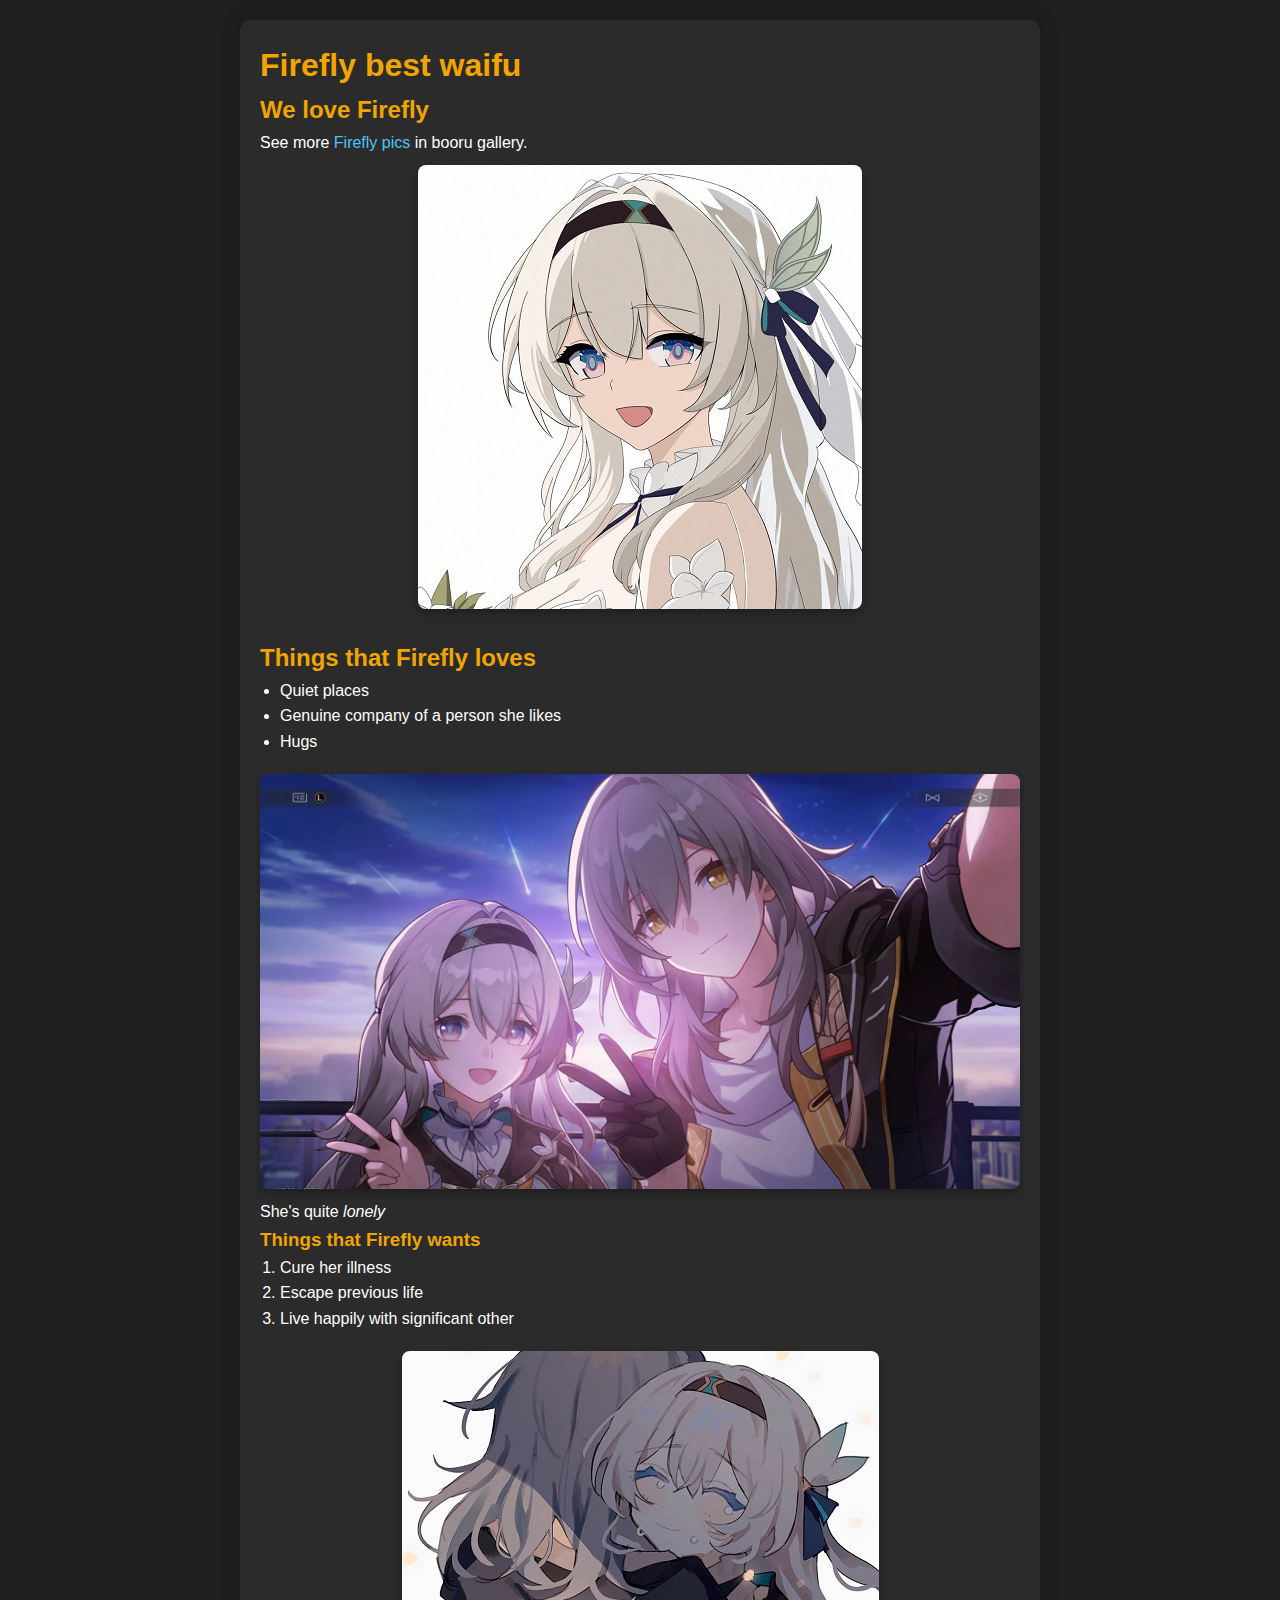
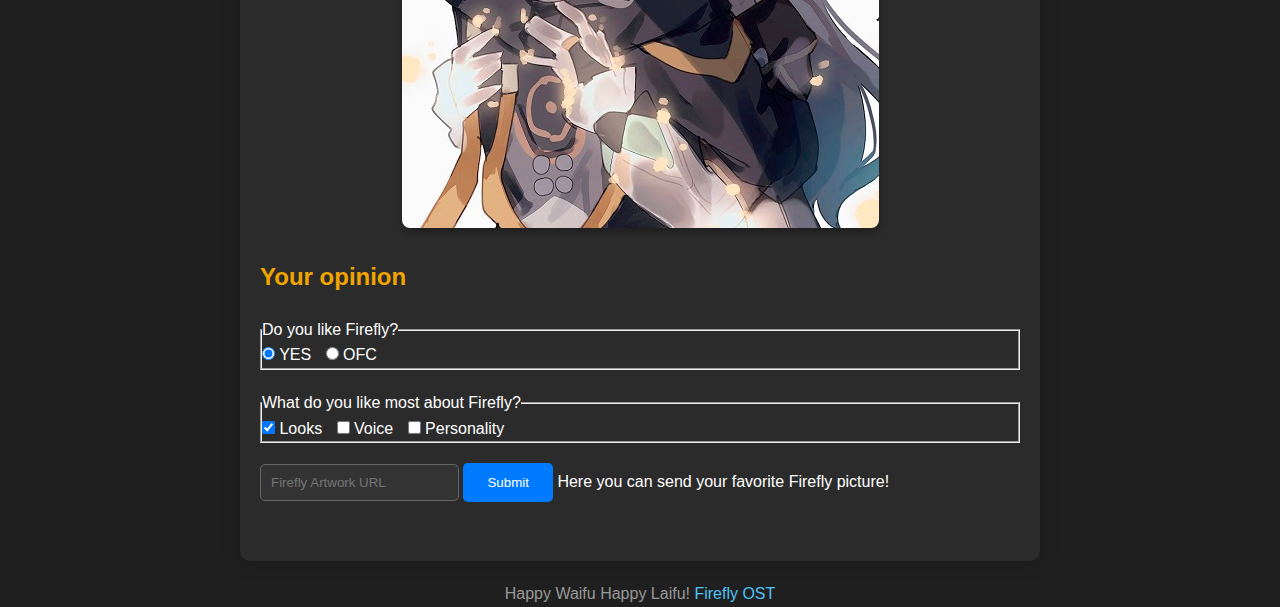
<file: index.html>
<!DOCTYPE html>
<html lang="en">
<head>
    <meta charset="utf-8">
    <meta name="viewport" content="width=device-width, initial-scale=1.0">
    <title>❤️HSR Firefly❤️</title>
    <link rel="stylesheet" type="text/css" href="styles.css">
</head>
<body>
<main>
    <h1>Firefly best waifu</h1>
    <section>
        <h2>We love Firefly</h2>
        <p>See more <a target="_blank" href="https://danbooru.donmai.us/posts?tags=firefly_%28honkai%3A_star_rail%29+rating%3Ageneral+&z=5">Firefly pics</a> in booru gallery.</p>
        <a href="https://danbooru.donmai.us/posts?tags=firefly_%28honkai%3A_star_rail%29+rating%3Ageneral+&z=5"><img src="Waifu pics/FIREFLY LOVE.jpg" alt="HSR FIREFLY"></a>
    </section>
    <section>
        <h2>Things that Firefly loves</h2>
        <ul>
            <li>Quiet places</li>
            <li>Genuine company of a person she likes</li>
            <li>Hugs</li>
        </ul>
        <figure>
            <img src="Waifu pics/Firefly.png" alt="Firefly selife">
            <figcaption>She's quite <em>lonely</em> </figcaption>
        </figure>
        <h3>Things that Firefly wants</h3>
        <ol>
            <li>Cure her illness</li>
            <li>Escape previous life</li>
            <li>Live happily with significant other</li>
        </ol>
        <figure>
            <img src="Waifu pics/firefly hug.jpg" alt="Firefly hug">
        </figure>
    </section>
    <section>
        <h2>Your opinion</h2>
        <form id="myForm">
            <fieldset>
                <legend>Do you like Firefly?</legend>
                <label><input id="yes" type="radio" name="yes-ofc" value="yes" checked> YES</label>
                <label><input id="ofc" type="radio" name="yes-ofc" value="ofc"> OFC</label>
            </fieldset>
            <fieldset>
                <legend>What do you like most about Firefly?</legend>
                <input id="Looks" type="checkbox" name="personality" value="Looks" checked> <label for="Looks">Looks</label>
                <input id="Voice" type="checkbox" name="personality" value="Voice"> <label for="Voice">Voice</label>
                <input id="Personality" type="checkbox" name="personality" value="Personality"> <label for="Personality">Personality</label>
            </fieldset>
            <input type="text" name="catphotourl" placeholder="Firefly Artwork URL" required>
            <button onclick="submitForm()" style="padding: 12px 24px; background-color: #007bff; color: #fff; border: none; border-radius: 5px; cursor: pointer; transition: background-color 0.3s ease;">Submit</button>
 <h>Here you can send your favorite Firefly picture!</h>
        </form>
    </section>
</main>
<footer>
    <p>
        Happy Waifu Happy Laifu! <a href="https://www.youtube.com/watch?v=VUhRC8UzWZs">Firefly OST</a>
    </p>
</footer>

<script>
function submitForm() {
    // Redirect to the Thank You page
    window.location.href = "thankyou.html";
}
</script>

</body>
</html>
</file>
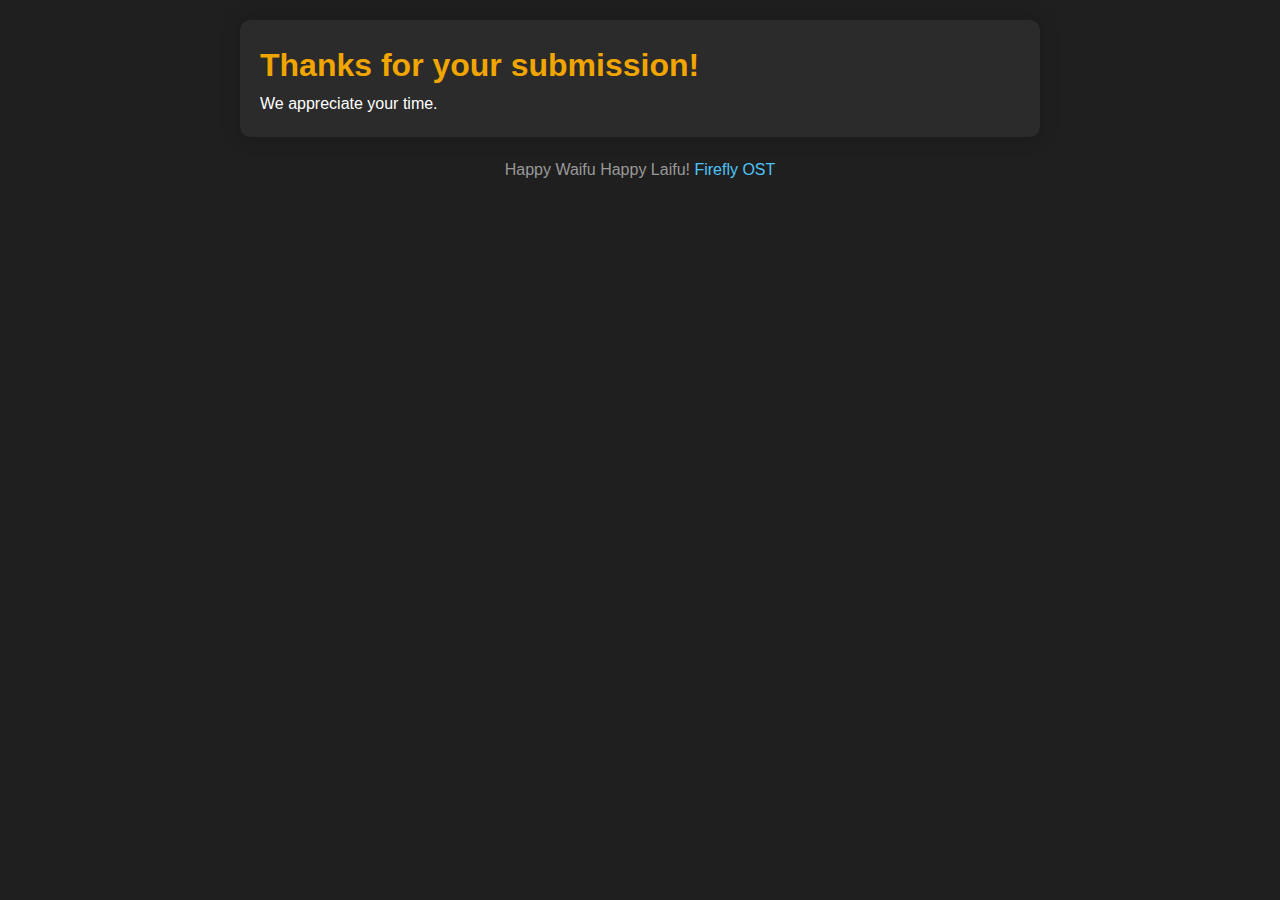
<file: thankyou.html>
<!DOCTYPE html>
<html lang="en">
<head>
    <meta charset="UTF-8">
    <meta name="viewport" content="width=device-width, initial-scale=1.0">
    <title>Thank You</title>
    <link rel="stylesheet" type="text/css" href="styles.css">
</head>
<body>
    <main>
        <h1>Thanks for your submission!</h1>
        <p>We appreciate your time.</p>
    </main>
    <footer>
        <p>
            Happy Waifu Happy Laifu! <a href="https://www.youtube.com/watch?v=VUhRC8UzWZs">Firefly OST</a>
        </p>
    </footer>
</body>
</html>
</file>
<file: styles.css>
/* Resetting default margin and padding */
* {
    margin: 0;
    padding: 0;
    box-sizing: border-box;
}

body {
    font-family: 'Segoe UI', Tahoma, Geneva, Verdana, sans-serif;
    background-color: #1f1f1f;
    color: #fff;
    line-height: 1.6;
}

main {
    max-width: 800px;
    margin: 20px auto;
    padding: 20px;
    background-color: #2b2b2b;
    border-radius: 10px;
    box-shadow: 0 0 20px rgba(0, 0, 0, 0.2);
}

h1, h2, h3 {
    color: #f0a500;
    font-weight: bold;
}

section {
    margin-bottom: 30px;
}

img {
    max-width: 100%;
    height: auto;
    display: block;
    margin: 10px auto;
    border-radius: 8px;
    box-shadow: 0 4px 8px rgba(0, 0, 0, 0.3);
}

a {
    color: #4fc3f7;
    text-decoration: none;
    transition: color 0.3s ease;
}

a:hover {
    color: #039be5;
}

ul, ol {
    margin-left: 20px;
    margin-bottom: 20px;
}

form {
    margin-top: 20px;
}

fieldset {
    margin-bottom: 20px;
}

label {
    margin-right: 10px;
}

input[type="text"] {
    padding: 10px;
    border: 1px solid #666;
    border-radius: 5px;
    margin-bottom: 10px;
    background-color: #333;
    color: #fff;
}



footer {
    text-align: center;
    margin-top: 20px;
    color: #999;
}
</file>
